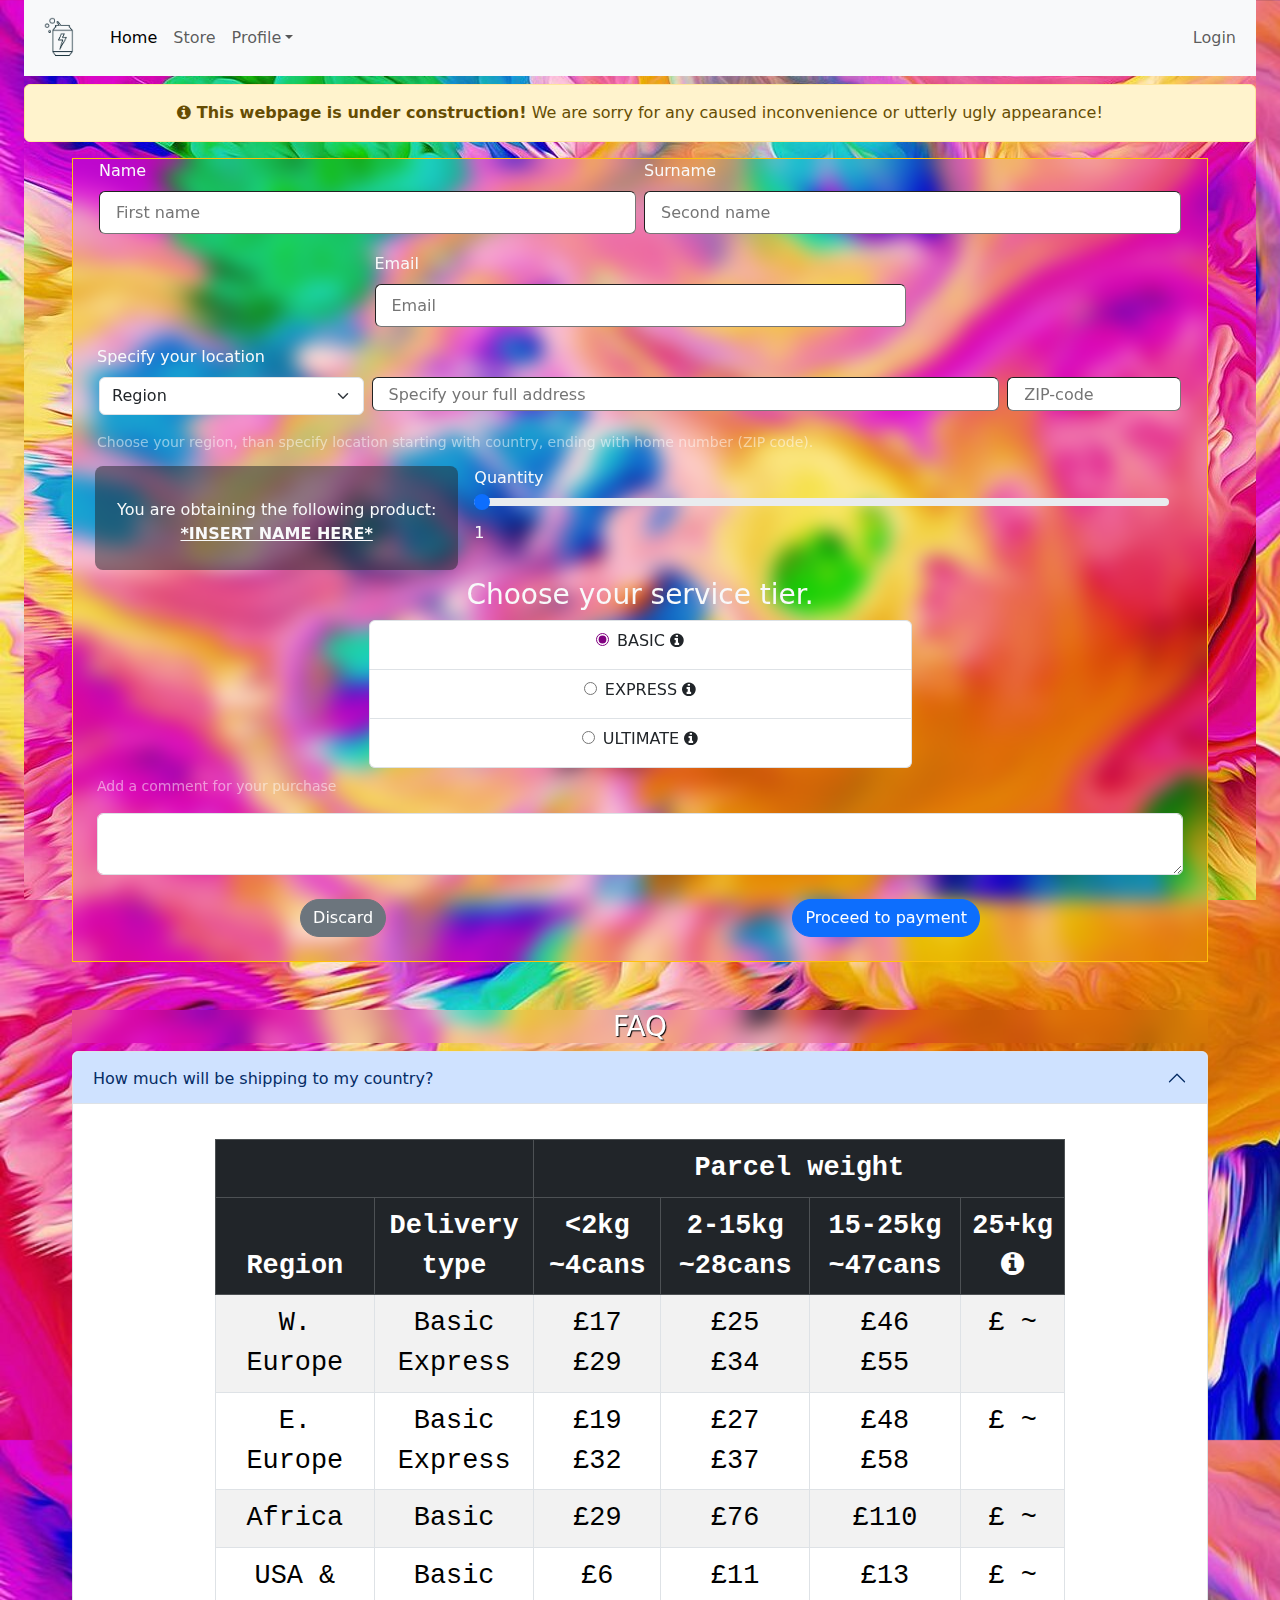
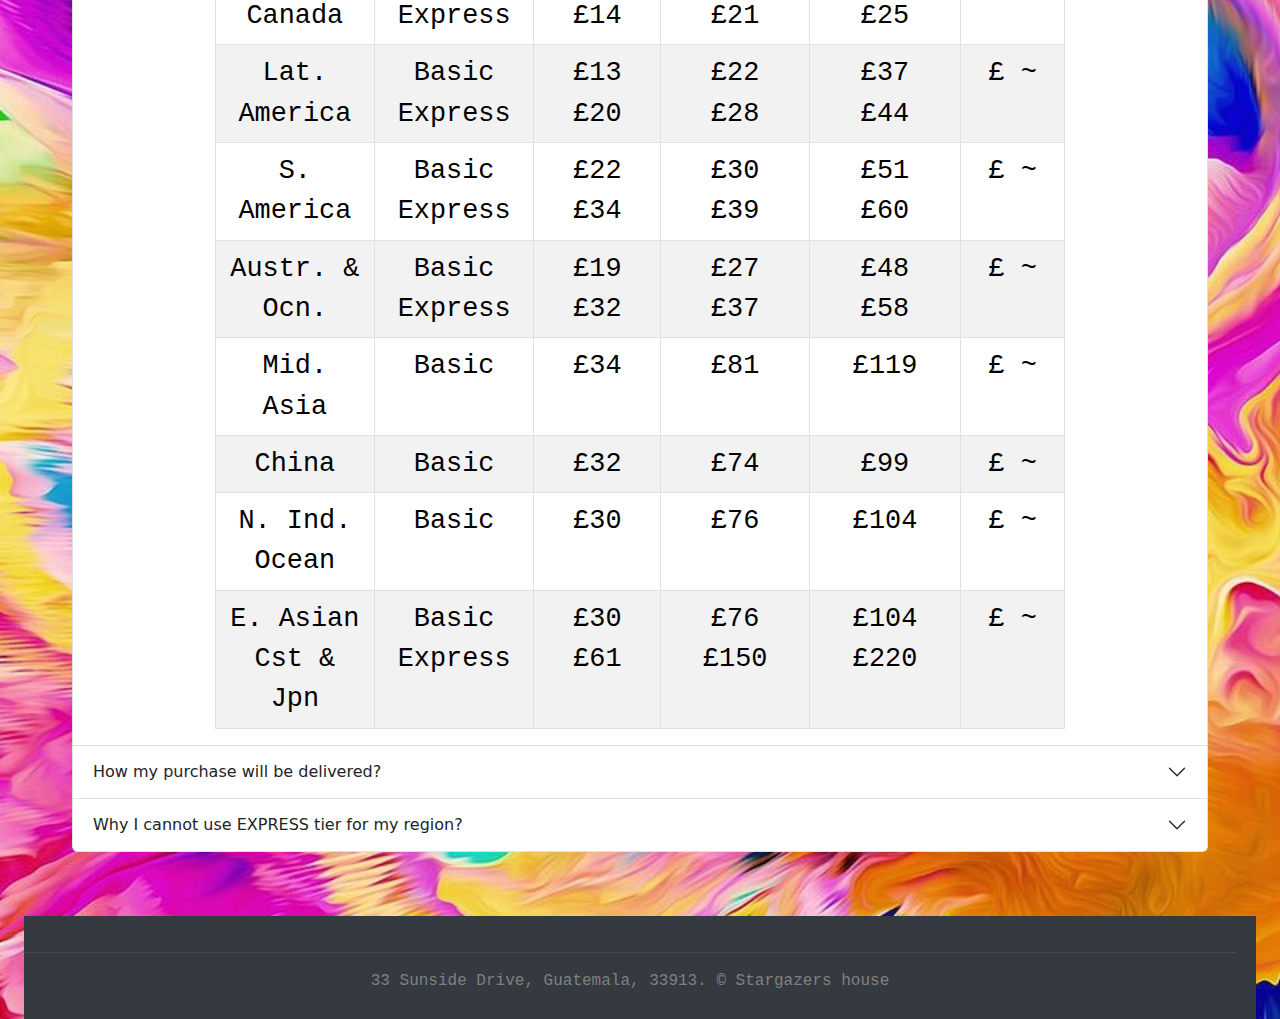
<file: form.html>
<!DOCTYPE html>
<html lang="en">
<head>
  <meta charset="UTF-8">
  <meta name="viewport" content="width=device-width, initial-scale=1.0">
  <title>Energetix</title>
  <link rel="stylesheet" href="./css/custom.css">
  <link rel="stylesheet" href="./css/bootstrap.min.css">
  <script src="https://code.jquery.com/jquery-3.5.1.min.js"></script>
  <link rel="stylesheet" href="https://cdnjs.cloudflare.com/ajax/libs/font-awesome/4.7.0/css/font-awesome.min.css">
  <link rel="icon" href="./img/favicon.png">
  <script src="js/validation.js"></script>
</head>
<body>
<main class="mx-lg-4 mx-sm-2 mx-2 position-relative overflow-hidden" id="toppage">
  <nav class="navbar navbar-expand-lg navbar-light bg-light position-sticky sticky-top">
    <div class="container-fluid">
      <a onclick="document.getElementById('toppage').scrollIntoView({behavior:'smooth'});" class="navbar-brand">
        <img src="img/favicon.png" class="rounded-circle" height="50" alt="Logo">
      </a>
      <button type="button" class="navbar-toggler" data-bs-toggle="collapse" data-bs-target="#navbarCollapse">
        <span class="navbar-toggler-icon"></span>
      </button>
      <div class="collapse navbar-collapse" id="navbarCollapse">
        <div class="navbar-nav">
          <a href="index.html" class="nav-item nav-link active">Home</a>
          <a href="shop.html" class="nav-item nav-link">Store</a>
          <div class="nav-item dropdown">
            <a href="#" class="nav-link dropdown-toggle" data-bs-toggle="dropdown">Profile</a>
            <div class="dropdown-menu disabled">
              <a href="profile.html" class="dropdown-item">Edit profile</a>
              <a href="index.html#cc_corner" class="dropdown-item">Edit reviews</a>
              <a href="index.html#cc_corner" class="dropdown-item">Purchases</a>
              <a href="index.html#cc_corner" class="dropdown-item">Partnership</a>
            </div>
          </div>
        </div>
        <div class="navbar-nav ms-auto">
          <a href="index.html#cc_corner" class="nav-item nav-link">Login</a>
        </div>
      </div>
    </div>
  </nav>

  <div class="alert alert-warning mt-2 mx-auto text-center">
    <i class="fa fa-info-circle"></i><strong> This webpage is under construction!</strong> We are sorry for any caused inconvenience or utterly ugly appearance!
  </div>
  <script>
    $(document).ready(function (){
      $('.alert').mouseover(function(){
        $(this).addClass('alert-disappear');
        $(this).animate({width:0, opacity:0},500,function (){
          $(this).css("display","none");
        });
      })
    })
  </script>

  <form class="mx-md-5 mx-3 mb-5 mt-2 px-4 text-light border border-warning validation" novalidate onsubmit="validateForm()">
    <div class="row g-1 mb-2">
      <div class="col-6 px-1">
        <label class="form-label" for="name">Name</label>
        <input type="text" class="w-100 rounded border-1 h-50 p-3" id="name" placeholder="First name" required>
        <small class="invalid-feed d-none" id="if1">This field is required. Numbers are not accepted.</small>
      </div>
      <div class="col-6 px-1">
        <label class="form-label" for="surname">Surname</label>
        <input type="text" class="w-100 rounded border-1 h-50 p-3" id="surname" placeholder="Second name" required>
        <small class="invalid-feed d-none" id="if2">This field is required. Numbers are not accepted.</small>
      </div>
    </div>
    <div class="row mb-2 justify-content-center">
      <div class="col-12 col-md-6">
        <label class="form-label" for="email">Email</label>
        <input type="text" class="w-100 rounded border-1 h-50 p-3" id="email" placeholder="Email" required>
        <small class="invalid-feed d-none" id="if3">This field is required. Email must be viable.</small>
      </div>
    </div>
    <label class="form-label">Specify your location</label>
    <div class="row g-1">
      <div class="col-12 col-sm-6 me-auto me-md-0 col-md-3 px-1">
        <select class="form-select">
          <option value="default">Region</option>
          <option value="ee">Eastern Europe</option>
          <option value="we">Western Europe</option>
          <option value="af">Africa</option>
          <option value="uscan">USA & Canada</option>
          <option value="la">Latin America</option>
          <option value="sa">South America</option>
          <option value="ao">Australia & Oceania</option>
          <option value="ma">Middle Asia</option>
          <option value="cn">China</option>
          <option value="nio">North Indian Ocean</option>
          <option value="eacjp">Eastern Asian Coast & Japan</option>
        </select>
        <small class="invalid-feed d-none" id="if4">This field is required.</small>
      </div>
      <div class="col-12 col-md-7 px-1">
        <input type="text" class="w-100 rounded border-1 h-50 p-3" id="location" placeholder="Specify your full address" required>
        <small class="invalid-feed d-none" id="if5">This field is required.</small>
      </div>
      <div class="col-5 col-sm-3 ms-auto ms-md-0 col-md-2 px-1">
        <input type="text" class="w-100 rounded border-1 h-50 p-3" id="zip" placeholder="ZIP-code" required>
        <small class="invalid-feed d-none" id="if6">This field is required. ZIP is a 6-character code.</small>
      </div>
    </div>
    <small class="form-text text-white-50">Choose your region, than specify location starting with country, ending with home number (ZIP code).</small>
    <div class="row g-1 mb-2 mt-2">
      <div class="col-12 col-md-4 bg-dark bg-opacity-50 rounded-3 p-2 text-center">
        <p class="pt-md-4 pt-3">You are obtaining the following product:<br><strong><u>*INSERT NAME HERE*</u></strong></p>
      </div>
      <div class="col-12 col-md-8 px-3 mb-2">
        Quantity <input id="range" type="range" class="form-range" max="50" min="1" step="1" value="1">
        <p class="d-inline"><span id="demo"></span></p>
      </div>
      <script>
        var slider = document.getElementById("range");
        var output = document.getElementById("demo");
        output.innerHTML = slider.value; // Display the default slider value

        // Update the current slider value (each time you drag the slider handle)
        slider.oninput = function() {
          output.innerHTML = this.value;
        }
      </script>
    </div>
    <h3 class="text-center">Choose your service tier.</h3>
    <div class="list-group w-50 mx-auto mb-2 text-center">
      <div class="list-group-item"><input type="radio" id="sub-basic" name="sub" checked><label class="form-label ms-2" for="sub-basic">BASIC <a data-bs-toggle="tooltip" title='Delivery time: 7d NA, 14d SA, up to 30d overseas'><i class="fa fa-info-circle"></i></a></label></div>
      <div class="list-group-item"><input type="radio" id="sub-express" name="sub"><label class="form-label ms-2" for="sub-express">EXPRESS <a data-bs-toggle="tooltip" title="Delivery time: 3d NA, 7d SA, up to 20d overseas"><i class="fa fa-info-circle"></i></a></label></div>
      <div class="list-group-item"><input type="radio" id="sub-ultimate" name="sub"><label class="form-label ms-2" for="sub-ultimate">ULTIMATE <a data-bs-toggle="tooltip" title="This tier allows you to buy extra large parcels with express speed."><i class="fa fa-info-circle"></i></a></label></div>
    </div>
    <p class="form-text text-white-50">Add a comment for your purchase</p>
    <textarea class="form-control mx-auto mb-2" rows="2"></textarea>
    <div class="my-4 justify-content-around d-flex">
      <a href="index.html" class="btn btn-secondary rounded-pill">Discard</a>
      <img src="img/lorry.png" class="d-inline" id="lorry">
      <button type="submit" class="btn btn-primary rounded-pill" id="btnproceed">Proceed to payment</button>
    </span>
    </div>
  </form>
<!--  <script>-->
<!--    // Self-executing function-->
<!--    (function() {-->
<!--      'use strict';-->
<!--      window.addEventListener('load', function() {-->
<!--        // Fetch all the forms we want to apply custom Bootstrap validation styles to-->
<!--        var forms = document.getElementsByClassName('validation');-->

<!--        // Loop over them and prevent submission-->
<!--        var validation = Array.prototype.filter.call(forms, function(form) {-->
<!--          form.addEventListener('submit', function(event) {-->
<!--            form.getElementsByClassName("form-select")[0].addEventListener('input',function(){-->
<!--              if (form.getElementsByClassName("form-select")[0].value==="Region") form.getElementsByClassName("form-select")[0].setCustomValidity('invalid')-->
<!--              else form.getElementsByClassName("form-select")[0].setCustomValidity('valid');-->
<!--            })-->
<!--            if (form.checkValidity() === false) {-->
<!--              event.preventDefault();-->
<!--              event.stopPropagation();-->
<!--            }-->
<!--            form.classList.add('was-validated');-->
<!--          }, false);-->
<!--        });-->
<!--      }, false);-->
<!--    })();-->
<!--  </script>-->
  <script>
    $(document).ready(function(){
      $('[data-bs-toggle="tooltip"]').tooltip();
    });
  </script>
  <div class="container-fluid mb-5 pb-3 px-md-5 px-3">
    <h3 class="text-center text-white" style="backdrop-filter: blur(10px);text-shadow:1px 1px 1px black;">FAQ</h3>
    <div class="accordion" id="myAccordion">
      <div class="accordion-item">
        <h2 class="accordion-header" id="headingOne">
          <button type="button" class="accordion-button" data-bs-toggle="collapse" data-bs-target="#collapseOne">How much will be shipping to my country?</button>
        </h2>
        <div id="collapseOne" class="accordion-collapse collapse show">
          <div class="card-body">
            <table class="table table-responsive table-bordered table-hover table-striped w-75">
              <thead class="text-center table-dark">
              <tr>
                <th colspan="2"></th>
                <th colspan="4">Parcel weight</th>
              </tr>
              <tr>
                <th>Region</th>
                <th>Delivery type</th>
                <th><2kg ~4cans</th>
                <th>2-15kg ~28cans</th>
                <th>15-25kg ~47cans</th>
                <th>25+kg <a data-bs-toggle="tooltip" title="Only for ULTIMATE"><i class="fa fa-info-circle"></i></a></th>
              </tr>
              </thead>
              <tbody>
              <tr>
                <td>W. Europe</td>
                <td>Basic<br>Express</td>
                <td>&pound;17<br>&pound;29</td>
                <td>&pound;25<br>&pound;34</td>
                <td>&pound;46<br>&pound;55</td>
                <td>&pound; ~</td>
              </tr>
              <tr>
                <td>E. Europe</td>
                <td>Basic<br>Express</td>
                <td>&pound;19<br>&pound;32</td>
                <td>&pound;27<br>&pound;37</td>
                <td>&pound;48<br>&pound;58</td>
                <td>&pound; ~</td>
              </tr>
              <tr>
                <td>Africa</td>
                <td>Basic</td>
                <td>&pound;29</td>
                <td>&pound;76</td>
                <td>&pound;110</td>
                <td>&pound; ~</td>
              </tr>
              <tr>
                <td>USA & Canada</td>
                <td>Basic<br>Express</td>
                <td>&pound;6<br>&pound;14</td>
                <td>&pound;11<br>&pound;21</td>
                <td>&pound;13<br>&pound;25</td>
                <td>&pound; ~</td>
              </tr>
              <tr>
                <td>Lat. America</td>
                <td>Basic<br>Express</td>
                <td>&pound;13<br>&pound;20</td>
                <td>&pound;22<br>&pound;28</td>
                <td>&pound;37<br>&pound;44</td>
                <td>&pound; ~</td>
              </tr>
              <tr>
                <td>S. America</td>
                <td>Basic<br>Express</td>
                <td>&pound;22<br>&pound;34</td>
                <td>&pound;30<br>&pound;39</td>
                <td>&pound;51<br>&pound;60</td>
                <td>&pound; ~</td>
              </tr>
              <tr>
                <td>Austr. & Ocn.</td>
                <td>Basic<br>Express</td>
                <td>&pound;19<br>&pound;32</td>
                <td>&pound;27<br>&pound;37</td>
                <td>&pound;48<br>&pound;58</td>
                <td>&pound; ~</td>
              </tr>
              <tr>
                <td>Mid. Asia</td>
                <td>Basic</td>
                <td>&pound;34</td>
                <td>&pound;81</td>
                <td>&pound;119</td>
                <td>&pound; ~</td>
              </tr>
              <tr>
                <td>China</td>
                <td>Basic</td>
                <td>&pound;32</td>
                <td>&pound;74</td>
                <td>&pound;99</td>
                <td>&pound; ~</td>
              </tr>
              <tr>
                <td>N. Ind. Ocean</td>
                <td>Basic</td>
                <td>&pound;30</td>
                <td>&pound;76</td>
                <td>&pound;104</td>
                <td>&pound; ~</td>
              </tr>
              <tr>
                <td>E. Asian Cst & Jpn</td>
                <td>Basic<br>Express</td>
                <td>&pound;30<br>&pound;61</td>
                <td>&pound;76<br>&pound;150</td>
                <td>&pound;104<br>&pound;220</td>
                <td>&pound; ~</td>
              </tr>
              </tbody>
            </table>
          </div>
        </div>
      </div>
      <div class="accordion-item">
        <h2 class="accordion-header" id="headingTwo">
          <button type="button" class="accordion-button collapsed" data-bs-toggle="collapse" data-bs-target="#collapseTwo">How my purchase will be delivered?</button>
        </h2>
        <div id="collapseTwo" class="accordion-collapse collapse">
          <div class="card-body p-4">
            All your parcels are packed at our headquarters store in USA.<br>
            We use durable wooden crates as a container, all cans are wrapped individually with impact resistant cover.<br>
            Flavored with a good pack of bubble wrap, it is delivered via best courier company available.<br>
            They may change depending on the destination, but the whole path of your parcel with detailed information may be viewed in link from your purchase email.<br>
            Multiple parcels may be united into one delivery as they are purchased with the same email at close dates.<br>
            You may ask us any other related questions through our public mail.<br>
            <br>
            We do everything for quality and our customers' please! Thank you for your trust!
          </div>
        </div>
      </div>
      <div class="accordion-item">
        <h2 class="accordion-header" id="headingThree">
          <button type="button" class="accordion-button collapsed" data-bs-toggle="collapse" data-bs-target="#collapseThree">Why I cannot use EXPRESS tier for my region?</button>
        </h2>
        <div id="collapseThree" class="accordion-collapse collapse">
          <div class="card-body p-4">
            Some regions are too far from convenient and well-processed custom logistic routes.<br>
            Worldwide delivery services that allow express deliveries are either not available at all or have too little presence to include express services.<br>
            On our side we had to choose the best and the fastest option from all available.<br>
            Optimising delivery time is sometimes impossible because some services are overly expensive, some are unreliable and may result in the same delivery time as our chosen service.<br>
            <br>
            We are sorry for any inconvenience caused. We always update our information on delivery services and seek opportunity to use best couriers possible.
          </div>
        </div>
      </div>
    </div>
  </div>
  <footer>
    <hr>
    <p>33 Sunside Drive, Guatemala, 33913. &copy; Stargazers house</p>
  </footer>
</main>
<script src="./js/bootstrap.bundle.min.js"></script>
</body>
</html>
</file>
<file: css/custom.css>
html{
    min-width: 400px;
}
body{
    margin:0;
    background-image:url("../img/back.jpg");
    background-size: 200%;
    background-repeat: repeat;
}
.wrapper, header{
    margin: 0;
    padding: 0;
}
.wrapper{
    height:100vh;
    overflow-y:auto;
    overflow-x:hidden;
    perspective:5px;
}
.parallax {
    position:relative;
    display:flex;
    justify-content:center;
    align-items: center;
    height: 100%;
    transform-style: preserve-3d;
    z-index: -1;
}
.forelayer{
    transform: translateZ(-10px)scale(4);
    object-fit: cover;
}
.toplayer{
    transform: translateZ(-5px)scale(2)scaleY(1);
    /*margin-top:25%;*/
    margin-left: -10px;
    object-fit:cover;
}
.toplayer,.forelayer{
    position: absolute;
    height: 100%;
    width: 100%;
    z-index: -1;
}
.title{
    transform: translateZ(-3px)scale(3.5);
    color: white;
    text-shadow: 2px 2px darkmagenta, 4px 4px 2px black, -1px -1px 5px black;
    font-family: "Segoe UI Light", sans-serif;
    font-weight: bolder;
    letter-spacing: 1vw;
    transition: letter-spacing .8s ease-in-out;
}
.subtitle{
    transform: translateZ(-2px)scale(3.5);
    font-size: 1dvmax;
    color:white;
    text-shadow: 1px 1px darkmagenta,1px 1px 2px black, -1px -1px 2px black;
    font-family: monospace;
    font-weight: bold;
    letter-spacing: 1vw;
    transition: letter-spacing .8s ease-in-out;
    margin-bottom: -30vh;
}
.title,.subtitle{
    position: absolute;
}
.title:hover{
    letter-spacing: 1.2vw;
}
.subtitle:hover{
    letter-spacing: 1.2vw;
}
main{
    background-image:url("../img/back.jpg");
    background-color: grey;
    background-attachment: fixed;
    accent-color: purple;
}
main > * {
    /*backdrop-filter: blur(10px);*/
}
article{
    padding: 10px;
    background:rgba(140, 140, 140,0.7);
    border-left: 3px cyan solid;
    color:white;
    margin-top: 5%;
    margin-bottom:3%;
    font-family: "Segoe UI Light",monospace;
    text-align: center;
    transition: background-color .5s, color .5s, letter-spacing .5s;
    backdrop-filter: blur(5px);
}
article:hover{
    background-color: lightblue;
    color: darkslategrey;
    letter-spacing: 1px;
}
/*ul{*/
/*    display: table;*/
/*    margin: auto;*/
/*    list-style-image: url(../img/ul_icon.png);*/
/*    font-family: "Segoe UI Light",monospace;*/
/*}*/
th,td{
    text-align: center;
    font-family: "Segoe UI Light",monospace;
    font-size:larger;
}
table{
    margin: 35px auto 20px;
    font-size: 1.75vw;
    width:50px;
    min-width: 50px;
}
.form{
    color:white;
    width: 100%;
    display: inline-block;
    padding: 20px;
    font-family: "Segoe UI Light",monospace;
}
ol {
    list-style: none;
}
/*ol li{*/
/*    padding: 20px;*/
/*}*/
footer{
    color:grey;
    width: 100%;
    padding-top: 20px;
    padding-right: 20px;
    padding-bottom: 10px;
    font-family: "Segoe UI Light",monospace;
    background-color: #343a40;
    text-align: center;
}
/*.links{*/
/*    display: flex;*/
/*    flex-wrap: nowrap;*/
/*    justify-content: space-around;*/
/*    align-content: center;*/
/*    padding-right: 25%;*/
/*    padding-left: 25%;*/
/*}*/
.icon-link{
    border: hidden;
    border-radius: 20px;
    /*margin-right: 10vw;*/
    /*margin-left: 10vw;*/
    max-width: 65px;
    max-height: 65px;
    min-width: 65px;
    min-height: 65px;
}
/*button{*/
/*    padding: 10px;*/
/*    background-color: lightblue;*/
/*    color: darkslategrey;*/
/*    transition: color .5s, background-color .5s, transform .5s;*/
/*    border:0;*/
/*    border-radius: 1px;*/
/*    width: 10rem;*/
/*}*/
/*button:hover{*/
/*    transform: scale(1.2);*/
/*    color:lightblue;*/
/*    background-color: darkslategrey;*/
/*}*/
hr{
    border-color: white;
    transition: all 1s ease-out;
}
hr:hover{
    border-color:cyan;
    transition: all 0s;
}
/*nav{*/
/*    background-color: red;*/
/*    width: 100%;*/
/*    top:0;*/
/*    position: sticky;*/
/*    text-align: center;*/
/*}*/
.carousel{
    transition: transform .5s;
}
.carousel:hover{
    z-index: 2;
    transform: scale(1.1);
    backdrop-filter: contrast(200%) blur(10px);
}
.carousel-inner{
    height: 0;
    padding-bottom: 100%;
}
.carousel-item {
    backdrop-filter: sepia(150%) blur(10px);
    padding: 3%;
    padding-bottom: 5%;
    margin: 3%;
    margin-left: -1%;
    height: 100%;
    position: absolute !important;
    top:0;
    right:0;
    bottom:0;
    left:0;
}
@media (min-width: 580px) and (max-width: 1079px){
    .carousel-item .card {
        font-size: 1.75vw;
        height: 100%;
        border: none;
        background: rgba(140, 140, 140, 0.85);
        color: white;
        object-fit: contain;
    }
}
@media (min-width: 1080px) and (max-width: 1600px) {
    .carousel-item .card {
        font-size: 1.5vw;
        height: 100%;
        border: none;
        background: rgba(140, 140, 140, 0.85);
        color: white;
        object-fit: contain;
    }
}
@media (min-width: 1601px) {
    .carousel-item .card {
        font-size: 1vw;
        height: 100%;
        border: none;
        background: rgba(140, 140, 140, 0.85);
        color: white;
        object-fit: contain;
    }
}
@media (max-width: 579px){
    .carousel-item .card {
        font-size: 1.25rem;
        height: 100%;
        border: none;
        background: rgba(140, 140, 140, 0.85);
        color: white;
        object-fit: contain;
    }
}
#vitrina, #cc_corner{
    scroll-margin-top: 90px;
}

form{
    backdrop-filter: blur(10px);
}

.invalid-feed{
    color: red;
    text-shadow: black 1px 1px;
}

.invalid{
    background-color: rgb(255,200,200);
    border: thick solid red;
}
.valid{
    background-color: white;
    border: thick solid greenyellow;
}
.donetask {
    text-decoration: line-through black;
}

.clock:before,
.count:after{
    content:'';
    position:absolute;
}
.clock-wrap{
    margin:auto;
    width:240px;
    height:240px;
    position:relative;
    border-radius:50px;
    background-color:#fff;
    box-shadow:0 0 15px rgba(0,0,0,.15);
}
.clock{
    top:50%;
    left:50%;
    width:180px;
    height:180px;
    border-radius:50%;
    position:absolute;
    margin-top:-90px;
    margin-left:-90px;
    background-color:#BFECFF;
}
.clock:before{
    top:50%;
    left:50%;
    width:120px;
    height:120px;
    margin-top:-60px;
    margin-left:-60px;
    border-radius:inherit;
    background-color:cornflowerblue;
    box-shadow:0 0 15px rgba(0,0,0,.15), 0 0 3px rgba(255,255,255,.75) inset;
    border:1px solid rgba(255,255,255,.1);
}
.count{
    width:100%;
    color:#fff;
    height:100%;
    padding:50px;
    font-size:32px;
    font-weight:500;
    line-height:50px;
    position:absolute;
    text-align:center;
}
.count:after{
    width:100%;
    display:block;
    font-size:18px;
    font-weight:300;
    line-height:18px;
    text-align:center;
    position:relative;
}
.count.sec:after{content:'sec'}
.count.min:after{content:'min'}
.action{
    margin:auto;
    max-width:200px;
    margin-bottom: 10px;
}
.action .input{
    margin-top:30px;
    position:relative;
}
.action .input-num{
    width:100%;
    border:none;
    padding:12px;
    border-radius:60px;
}
.action .input-btn{
    top:0;
    right:0;
    color:#fff;
    border:none;
    padding:12px;
    position:absolute;
    border-radius:60px;
    background-color:cornflowerblue;
    text-transform:uppercase;
}

.popper-pop {
    padding: 0 18px;
    background-color: white;
    max-height: 0;
    overflow: hidden;
    transition: max-height 0.2s ease-out;
}

*[data-descr] {
    text-decoration: underline;
    color: whitesmoke;
    cursor: help;
}

.invisible {
    display: none;
}

.tooltip_custom {
    position: absolute;
    background-color: whitesmoke;
    border: 1px gray solid;
    border-radius: 3px;
    padding: 3px;
}

.alert-disappear{
    white-space: nowrap;
    overflow: hidden;
}

.color{
    transition: background-color 0.5s;
    background-color: #4d5154;
}

.game-container {
    background-color: #f1f1f1;
    padding: 20px;
    border: 1px solid #ccc;
    margin: 20px;
    position: relative;
}

.word-tile {
    display: inline-block;
    background-color: #3498db;
    color: white;
    padding: 5px 10px;
    margin: 5px;
    cursor: pointer;
    touch-action: none;
}

.gamenotify {
    background-color: #4caf50;
    color: white;
    padding: 10px;
    position: relative;
}

.hidden {
    display: none;
}

#gamebtn {
    margin-top: 20px;
}

#lorry{
    height: 1000px;
    width: 1000px;
    z-index: 2;
    position: absolute;
    top:93%;
    right:40%;
    opacity: 0;
    pointer-events: none;
}

.open-button {
    padding:10px 40px;
    background-color: darkmagenta;
    color: white;
    font-size:17px;
    max-width:300px;
    border-radius:20px;
    border: none;
    cursor: pointer;
    position: fixed;
    bottom: 23px;
    right: 28px;;
}

.chat-popup {
    display: none;
    position: fixed;
    bottom: 0;
    right: 15px;
    z-index: 9;

}

.form-chat {
    max-width: 300px;
    padding: 10px;
    border-radius:20px;
    background-color: white;
    color:#777;
}

.form-chat textarea {
    width: 100%;
    padding: 15px;
    margin: 5px 0 22px 0;
    border: none;
    border-radius:20px;
    background: #ddd;
    resize: none;
    min-height: 200px;
    color:#777;
}

.form-chat textarea:focus {
    background-color: #ddd;
    outline: none;
}

.form-chat .cbtn {
    background-color: darkmagenta;
    color: white;
    font-size:17px;
    padding: 10px 20px;
    border: none;
    border-radius:20px;
    cursor: pointer;
    width: 100%;
    margin-bottom:10px;
}

.form-chat .ccancel {
    background-color: lightseagreen;
}

.form-chat .cbtn:hover, .open-button:hover {
    opacity: 0.8;
}

.cmodal {
    display: none;
    position: fixed;
    z-index: 1;
    left: 0;
    top: 0;
    width: 100%;
    height: 100%;
    overflow: auto;
    background-color: rgb(0,0,0);
    background-color: rgba(0,0,0,0.4);
}

.cmodal-content {
    background-color: #fefefe;
    margin: 15% auto;
    padding: 20px;
    border: 1px solid #888;
    width: 80%;
}

.cclose {
    color: #aaa;
    float: right;
    font-size: 28px;
    font-weight: bold;
}

.cclose:hover,
.cclose:focus {
    color: black;
    text-decoration: none;
    cursor: pointer;
}
</file>
